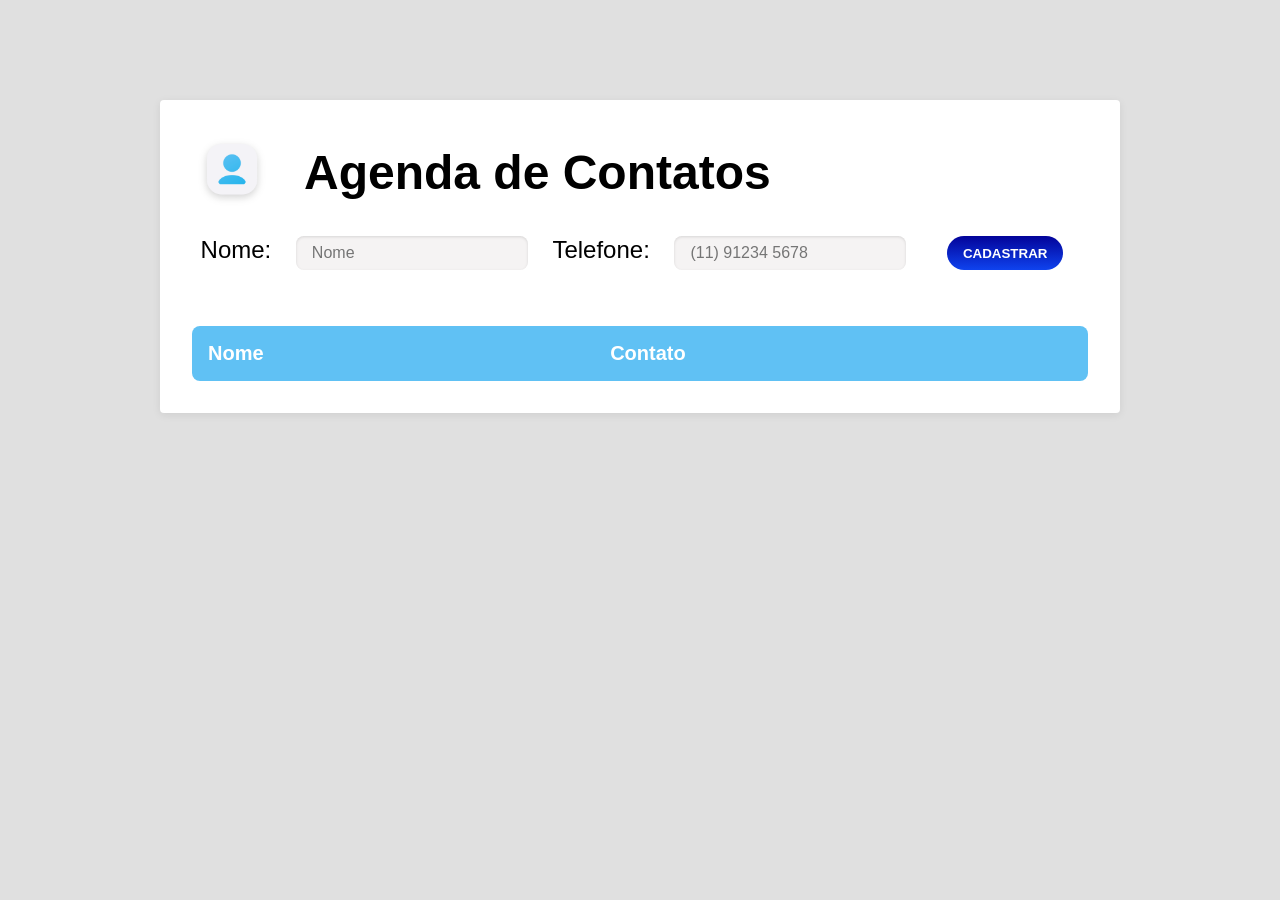
<file: agenda_de_contatos_aprimorada/index.html>
<!DOCTYPE html>
<html lang="pt-br">
<head>
    <meta charset="UTF-8">
    <meta name="viewport" content="width=device-width, initial-scale=1.0">
    <title>Agenda de Contatos</title>
    <link rel="stylesheet" href="main.css">
</head>
<body>
    <div class="container">
        <div class="containerFlex">
            <img src="images/contato.png" alt="ícone de contato">
            <h1>Agenda de Contatos</h1>
        </div>
        <form id="form-contato">
            <label for="nome-contato">Nome: </label>
            <input type="text" placeholder="Nome" required id="nome-contato">
            <label for="telefone-contato">Telefone: </label>
            <input type="tel" required id="telefone-contato" placeholder="(11) 91234 5678" minlength="8" maxlength="15">
            <button type="submit" id="btn-cadastro">Cadastrar</button>
        </form>
        <table>
            <thead>
                <tr>
                    <th>Nome</th>
                    <th>Contato</th>
                </tr>
            </thead>
            <tbody>
            </tbody>
        </table>
    <script src="main.js"></script>
</body>
</html>
</file>
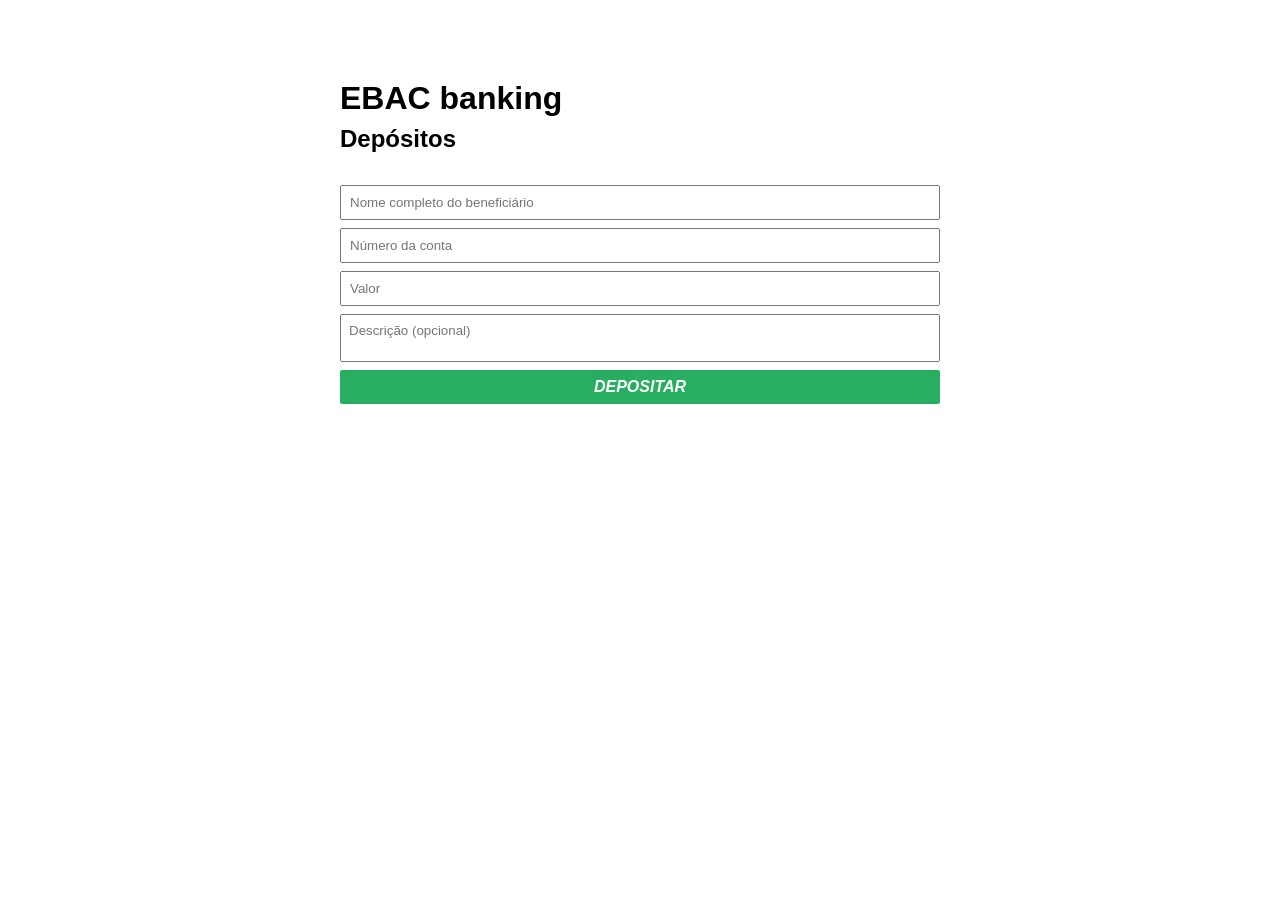
<file: ebac_banking/index.html>
<!DOCTYPE html>
<html lang="en">
<head>
    <meta charset="UTF-8">
    <meta name="viewport" content="width=device-width, initial-scale=1.0">
    <title>Document</title>
    <link rel="stylesheet" href="main.css">
</head>
<body>
    <div class="container">
        <h1>
            EBAC banking
        </h1>
        <h2>Depósitos</h2>
        <form action="" id="form">
            <input type="text" placeholder="Nome completo do beneficiário" id="nome">
            <input type="number" placeholder="Número da conta" id="conta">
            <input type="number" placeholder="Valor" id="valor">
            <textarea name="descricao" id="descricao" placeholder="Descrição (opcional)"></textarea>
            <button type="submit">Depositar</button>
        </form>
    </div>
    <script src="main.js"></script>
</body>
</html>
</file>
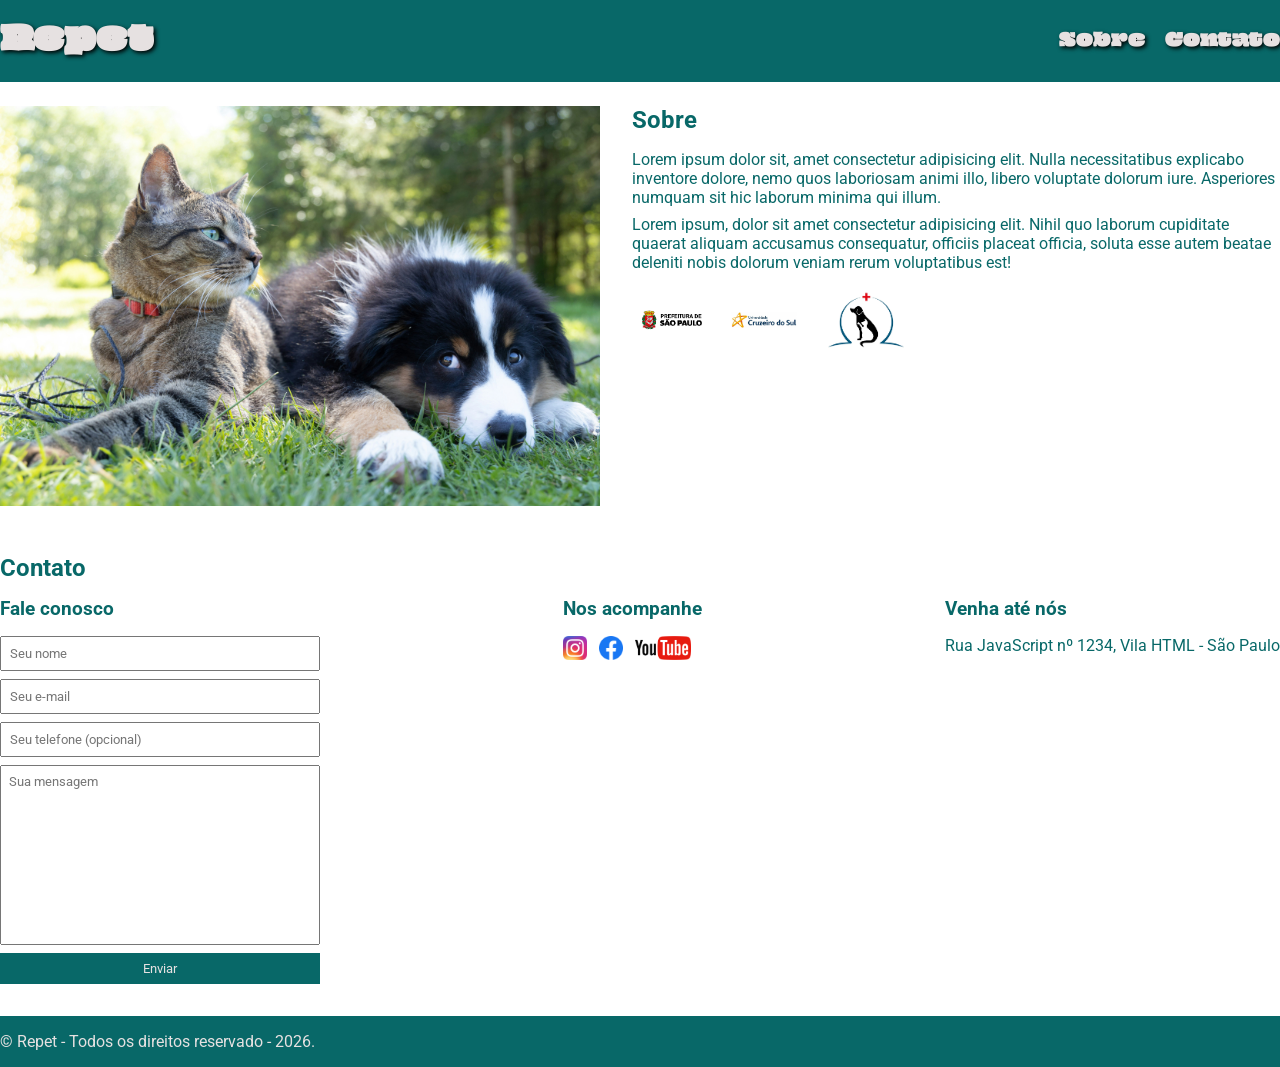
<file: pagina_site_repet/index.html>
<!DOCTYPE html>
<html lang="pt-br">
<head>
    <meta charset="UTF-8">
    <meta name="viewport" content="width=device-width, initial-scale=1.0">
    <title>Repet</title>
    <link rel="stylesheet" href="./main.css">

    <link rel="preconnect" href="https://fonts.googleapis.com">
<link rel="preconnect" href="https://fonts.gstatic.com" crossorigin>
<link href="https://fonts.googleapis.com/css2?family=Oi&family=Roboto:ital@0;1&display=swap" rel="stylesheet">
</head>
<body>
    <header>
        <div class="container">
            <h1>Repet</h1>
            <nav>
                <ul>
                    <li>
                        <a href="#about">Sobre</a>
                    </li>
                    <li>
                        <a href="#contact">Contato</a> 
                    </li>
                </ul>
            </nav>
        </div>
    </header>
    <section id="about">
        <div class="container">
            <img class="store-front" height="400px" src="./imagens/pets.jpg" alt="Cão e gato deitados na grama" />
            <div>
                <h2>Sobre</h2>
                <p>
                    Lorem ipsum dolor sit, amet consectetur adipisicing elit. Nulla necessitatibus explicabo inventore dolore, nemo quos laboriosam animi illo, libero voluptate dolorum iure. Asperiores numquam sit hic laborum minima qui illum.
                </p>
                <p>
                    Lorem ipsum, dolor sit amet consectetur adipisicing elit. Nihil quo laborum cupiditate quaerat aliquam accusamus consequatur, officiis placeat officia, soluta esse autem beatae deleniti nobis dolorum veniam rerum voluptatibus est!
                </p>
                <ul class="support-list">
                    <li><img src="./imagens/prefeitura.png" alt="Prefeitura de São Paulo" /></li>
                    <li><img src="./imagens/Unicsul.png" alt="Universidade Cruzeiro do Sul" /></li>
                    <li><img src="./imagens/ONG.png" alt="ONG patas" /></li>
                </ul>
            </div>
        </div>
    </section>
    <section id="contact">
        <div class="container">
            <h2>Contato</h2>
            <div class="contact-methods">
                <div>
                    <h3>Fale conosco</h3>
                    <form>
                        <input type="text" placeholder="Seu nome" required/>
                        <input type="email" placeholder="Seu e-mail" required/>
                        <input type="tel" placeholder="Seu telefone (opcional)" />
                        <textarea placeholder="Sua mensagem" required></textarea>
                        <button type="submit">Enviar</button>
                    </form>
                </div>
                <div>
                    <h3>Nos acompanhe</h3>
                    <ul class="social-links">
                        <li>
                            <a href="#" title="Siga-nos no Instagram">
                                <img src="./imagens/instagram.png" alt="Logo do Instagram" />
                            </a>
                        </li>
                        <li>
                            <a href="#" title="Siga-nos no Facebbok">
                                <img src="./imagens/facebook.png" alt="Logo do Facebook" />
                            </a>
                        </li>
                        <li>
                            <a href="#" title="Visite nosso canal do Youtube">
                                <img src="./imagens/youtube.png" alt="Logo do Youtube" />
                            </a>
                        </li>
                    </ul>
                </div>
                <div>
                    <h3>Venha até nós</h3>
                    <p>
                        Rua JavaScript nº 1234, Vila HTML - São Paulo
                    </p>
                </div>
            </div>
        </div>
    </section>
    <footer>
        <div class="container">
            <p>
                &copy; Repet - Todos os direitos reservado - 2026.
            </p>
        </div>
    </footer>
</body>
</html>
</file>
<file: agenda_de_contatos_aprimorada/main.css>
* {
margin: 0;
padding: 0;
box-sizing: border-box;
font-family: sans-serif;
}

body {
    background-color: #e0e0e0;
    font-size: 1.5rem;
}

.container {
    max-width: 960px;
    width: 100%;
    margin: 100px auto;
    background-color: white;
    box-shadow: 0 2px 8px rgba(0, 0, 0, 0.08);
    border-radius: 4px;
    padding: 32px;
}

.containerFlex {
    display: flex;
    align-items: center;
    margin-bottom: 24px;
}

img {
    height: 80px;
    margin-right: 32px;
}

form {
    display: flex;
    justify-content: space-evenly;
}

form button, 
form input {
    padding: 8px 16px;
    border: none;
    margin-inline: 16px;
}

form input {
    color: rgba(0, 0, 0, 0.8);
    background-color: #f5f3f3;
    box-shadow: inset 0 1px 3px rgba(0, 0, 0, 0.12);
    border-radius: 8px;
    margin-right: 16px;
    font-weight: 400;
    font-size: 1rem;
}

form button {
    background: linear-gradient(rgb(3, 3, 153), rgb(15, 67, 238));
    color: white;
    font-weight: bold;
    text-transform: uppercase;
    border-radius: 999px;
}

form button:hover {
    opacity: 0.8;
    cursor: pointer;
}

table {
    width: 100%;
    border-collapse: collapse;
    overflow: hidden;
    border-radius: 8px;
    margin-top: 56px;
}

thead th {
    background-color: #60c1f4;
    color: white;
    text-align: left;
    padding: 16px;
    font-size: 1.25rem;
}

tbody {
    background-color: #f5f3f3;
    font-size: 1.5rem;
}

tbody tr td {
    padding: 16px;
}

tbody tr:nth-child(even) td {
    background-color: #ececec;
}
</file>
<file: ebac_banking/main.css>
* {
margin: 0;
padding: 0;
box-sizing: border-box;
font-family: sans-serif;
}

.container {
    max-width: 600px;
    width: 100%;
    margin: 80px auto;
}

h1, h2 {
    margin-block: 8px;
}

#form {
    margin-top: 32px;
}

input, textarea, button{
    display: block;
    margin-block: 8px;
    padding: 8px;
    width: 100%;
}

textarea {
    resize: none;
}

button {
    font-weight: bold;
    color: white;
    background-color: #27ae60;
    border: none;
    border-radius: 2px;
    text-transform: uppercase;
    font-size: 1rem;
    font-style: italic;
}

button:hover {
    opacity: 0.8;
    cursor: pointer;
}
</file>
<file: pagina_site_repet/main.css>
* {
    margin: 0;
    padding: 0;
    box-sizing: border-box;
}

header {
    font-family: "Oi", serif;
}

body, input, textarea, section h2, section h3, form button {
    font-family: "Roboto", sans-serif;
}

header {
    padding: 16px 0;
    background-color: #086868;
    color: #e6e1e1;
    text-shadow: 2px 2px 4px #000;
}

header nav li {
    display: inline;
    margin-left: 16px;
    font-size: 18px;
}

header nav li a {
    color: #e6e1e1;
    text-decoration: none;
}

.container {
    max-width: 1280px;
    width: 100%;
    margin: 0 auto;
}

header .container,
section .container {
    display: flex;
    align-items: center;
    justify-content: space-between;
}

.support-list img {
    height: 80px;
}

.support-list li {
    display: inline;
    margin-right: 8px;
}

section .container {
    align-items: flex-start;
}

section {
    padding: 24px 0;
}

section h2 {
    margin-bottom: 16px;
}

section {
    color: #086868;
}

section p {
    margin-bottom: 8px;
}

.store-front {
    margin-right: 32px;
}

.social-links img {
    height: 24px;
}

.social-links li {
    display: inline;
    margin-right: 8px;
}

.social-links li a {
    text-decoration: none;
}

#contact .container {
    display: block;
}

.contact-methods {
    display: flex;
    justify-content: space-between;
}

form input,
form textarea,
form button {
    display: block;
    width: 320px;
    margin-bottom: 8px;
    padding: 8px;
}

form textarea {
    resize: none;
    height: 180px;
}

section h3 {
    margin-bottom: 16px;
}

form button {
    background-color: #086868;
    color: #e6e1e1;
    border: none;
    cursor: pointer;
}

form button:hover {
    background-color: #0c8f8f;
}

a:hover {
    color: #fff;
}

input:focus, textarea:focus {
    outline-color: #086868;
}

footer {
    background-color: #086868;
    color: #e6e1e1;
    padding: 16px 0;
}
</file>
